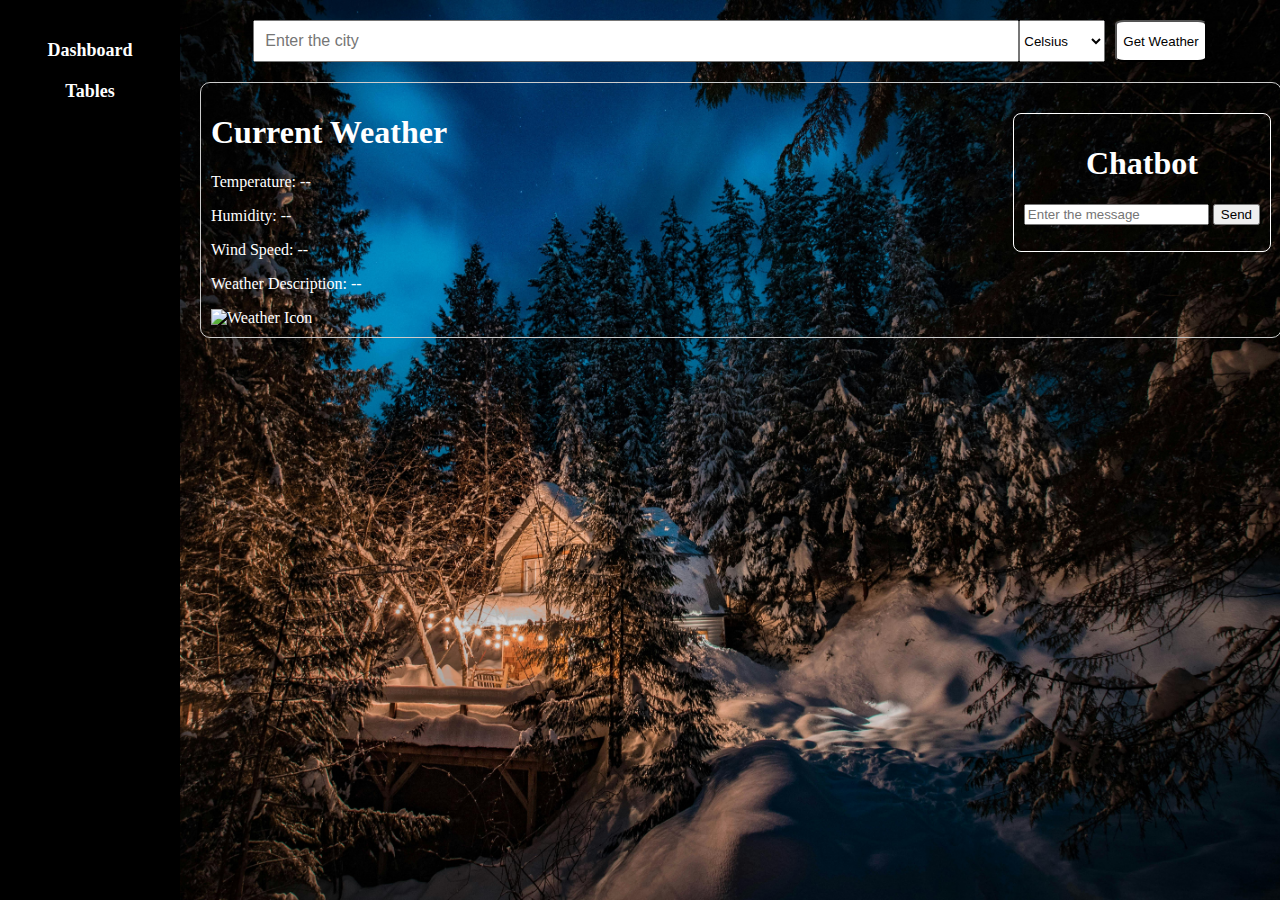
<file: index.html>
<!DOCTYPE html>
<html lang="en">

<head>
    <meta charset="UTF-8">
    <meta name="viewport" content="width=device-width, initial-scale=1.0">
    <script src="https://code.jquery.com/jquery-3.6.0.min.js"></script>
    <link rel="stylesheet" href="Style.css">
    </script>
    <script type="importmap">
        {
          "imports": {
            "@google/generative-ai": "https://esm.run/@google/generative-ai"
          }
        }
      </script>

    <title>Document</title>
</head>

<body>
    <div class="container">
        <div class="side-menu">
            <a href="index.html">Dashboard</a>
            <a href="table.html">Tables</a>
        </div>
        <div class="main-content">
            <section>
                <div class="search">
                    <input type="text" id="searchbar" placeholder="Enter the city">
                    <select id="tempUnit">
                        <option value="metric">Celsius</option>
                        <option value="imperial">Fahrenheit</option>
                    </select>
                    <button class="btn" id="btn">Get Weather</button>
                </div>
            </section>

            <section class="info">
                <div id="statistics">
                    <h1 id="cityName">Current Weather</h1>
                    <p id="temp">Temperature: <span>--</span></p>
                    <p id="humid">Humidity: <span>--</span></p>
                    <p id="wind">Wind Speed: <span>--</span></p>
                    <p id="descr">Weather Description: <span>--</span></p>
                    <img id="Weatherimage" alt="Weather Icon">
                </div>

                <div id="chatfield">
                    <h1>Chatbot</h1>
                    <input type="text" id="gembar" placeholder="Enter the message">
                    <button id="gembtn">Send</button>
                    <div id="response">
                        <p id="gemresponse"></p>
                    </div>
                </div>

            </section>

        </div>
    </div>

    <script type="module" src="Script.js" defer></script>
</body>

</html>
</file>
<file: Style.css>
body {
    margin: 0;
    display: flex;
    flex-direction: column;
    min-height: 100vh;
    background-image: url('bck2.jpg');
    background-position: center;
    background-size: cover;
}

.container {
    display: flex;
    flex: 1;
    flex-direction: column;
}

.side-menu {
    width: 100%;
    background-color: black;
    color: white;
    display: flex;
    flex-direction: column;
    align-items: center;
    padding: 20px 0;
}

.side-menu a {
    color: white;
    text-decoration: none;
    margin-top: 20px;
    font-size: large;
    font-weight: bold;
}

.side-menu a:hover {
    background-color: grey;
}

.main-content {
    flex: 1;
    padding: 20px;
    display: flex;
    flex-direction: column;
}

#chatfield {
    max-width: 100%;
    border: 1px solid white;
    border-radius: 8px;
    padding: 10px;
    margin-top: 20px;
}

.search {
    display: flex;
    justify-content: center;
    margin-bottom: 20px;
}

.search input {
    width: 70%;
    padding: 10px;
    font-size: 16px;
}

.btn {
    border-radius: 10%;
    background-color: white;
    margin-left: 10px;
}

.info {
    display: flex;
    flex-direction: row;
    justify-content: space-between;
    align-items: flex-start;
    border-radius: 10px;
    padding: 10px;
    border: 1px solid #ccc;
    color: white;
    width: 100%;
}

section h1 {
    text-align: center;
}
@media (min-width: 768px) {
    .container {
        flex-direction: row;
    }

    .side-menu {
        width: 180px;
        height: auto;
    }

    .main-content {
        flex-direction: column;
        padding-left: 20px;
    }
}

@media (max-width: 767px) {
    .side-menu a {
        font-size: medium;
    }

    .info {
        flex-direction: column;
    }

    #chatfield {
        margin-top: 20px;
    }
}
</file>
